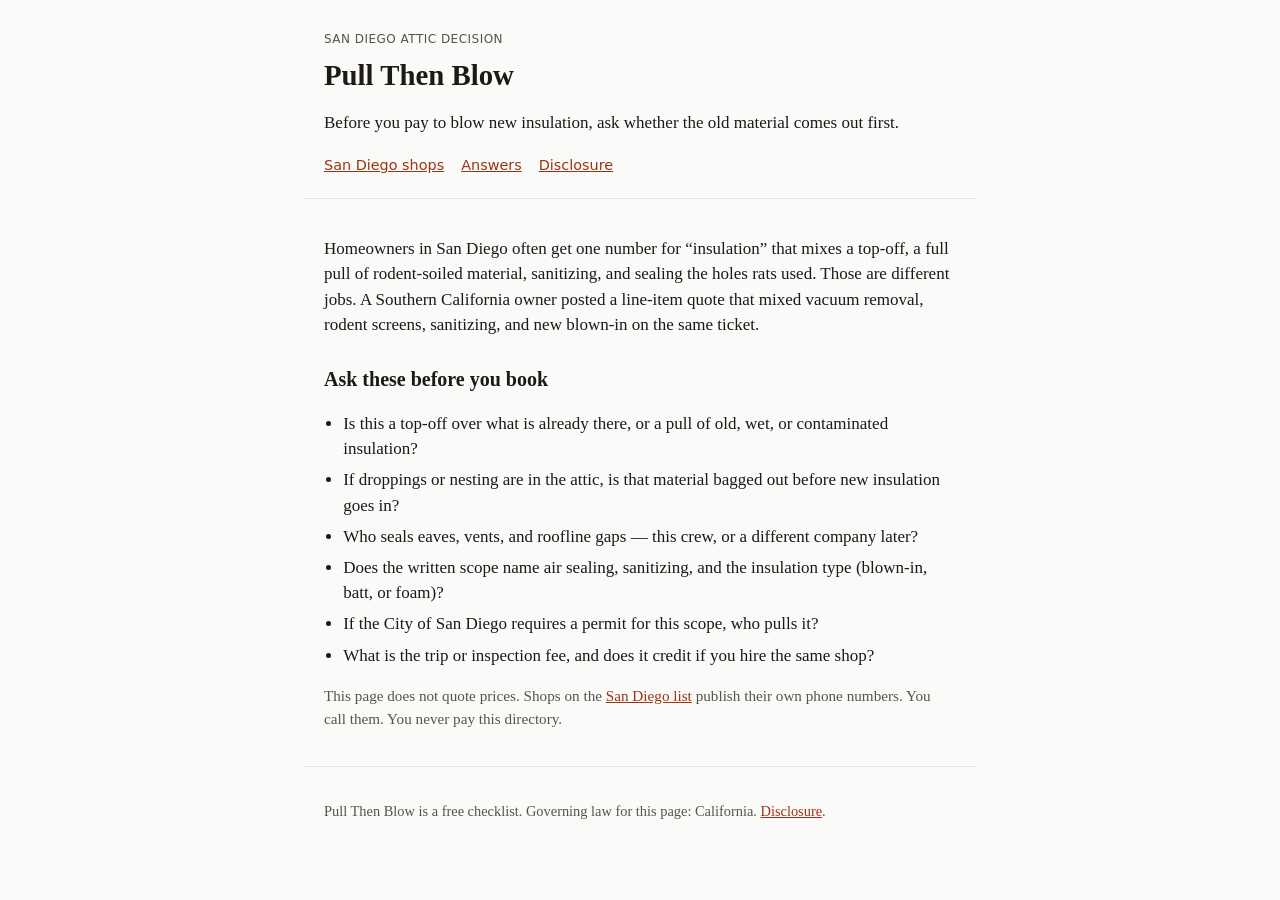
<file: index.html>
<!DOCTYPE html>
<html lang="en">
<head>
  <meta charset="utf-8">
  <meta name="viewport" content="width=device-width, initial-scale=1">
  <title>Pull Then Blow — San Diego attic insulation checklist</title>
  <meta name="description" content="San Diego attic checklist: ask whether rodent-contaminated insulation is pulled out before new blown-in, and whether entry points are sealed on the same job. Free. Customer never pays the directory.">
  <link rel="stylesheet" href="styles.css">
  <script type="application/ld+json">
  {
    "@context": "https://schema.org",
    "@type": "HowTo",
    "name": "How to compare a San Diego attic insulation quote",
    "description": "Ask whether contaminated material is removed before new insulation is blown, and whether rodent entry is sealed on the same written scope.",
    "step": [
      {"@type": "HowToStep", "name": "Ask what is already in the attic", "text": "Ask whether the quote is a top-off over existing insulation or a pull-out of old, wet, or rodent-soiled material."},
      {"@type": "HowToStep", "name": "Ask who seals the entry points", "text": "Ask if the same job closes eaves, vents, and roofline gaps, or if exclusion is a separate crew."},
      {"@type": "HowToStep", "name": "Ask what the written scope includes", "text": "Ask for removal, sanitizing, air sealing, new insulation depth or R-value, and who pulls a City of San Diego permit if the job needs one."},
      {"@type": "HowToStep", "name": "Call a shop that publishes its own number", "text": "Use the phone printed on the shop's own site. This page does not take payment."}
    ]
  }
  </script>
</head>
<body>
  <header>
    <p class="kicker">San Diego attic decision</p>
    <h1>Pull Then Blow</h1>
    <p>Before you pay to blow new insulation, ask whether the old material comes out first.</p>
    <nav>
      <a href="san-diego.html">San Diego shops</a>
      <a href="answers.html">Answers</a>
      <a href="disclose.html">Disclosure</a>
    </nav>
  </header>
  <main>
    <p>Homeowners in San Diego often get one number for “insulation” that mixes a top-off, a full pull of rodent-soiled material, sanitizing, and sealing the holes rats used. Those are different jobs. A Southern California owner posted a line-item quote that mixed vacuum removal, rodent screens, sanitizing, and new blown-in on the same ticket.</p>
    <h2>Ask these before you book</h2>
    <ul>
      <li>Is this a top-off over what is already there, or a pull of old, wet, or contaminated insulation?</li>
      <li>If droppings or nesting are in the attic, is that material bagged out before new insulation goes in?</li>
      <li>Who seals eaves, vents, and roofline gaps — this crew, or a different company later?</li>
      <li>Does the written scope name air sealing, sanitizing, and the insulation type (blown-in, batt, or foam)?</li>
      <li>If the City of San Diego requires a permit for this scope, who pulls it?</li>
      <li>What is the trip or inspection fee, and does it credit if you hire the same shop?</li>
    </ul>
    <p class="note">This page does not quote prices. Shops on the <a href="san-diego.html">San Diego list</a> publish their own phone numbers. You call them. You never pay this directory.</p>
  </main>
  <footer>
    <p>Pull Then Blow is a free checklist. Governing law for this page: California. <a href="disclose.html">Disclosure</a>.</p>
  </footer>
</body>
</html>
</file>
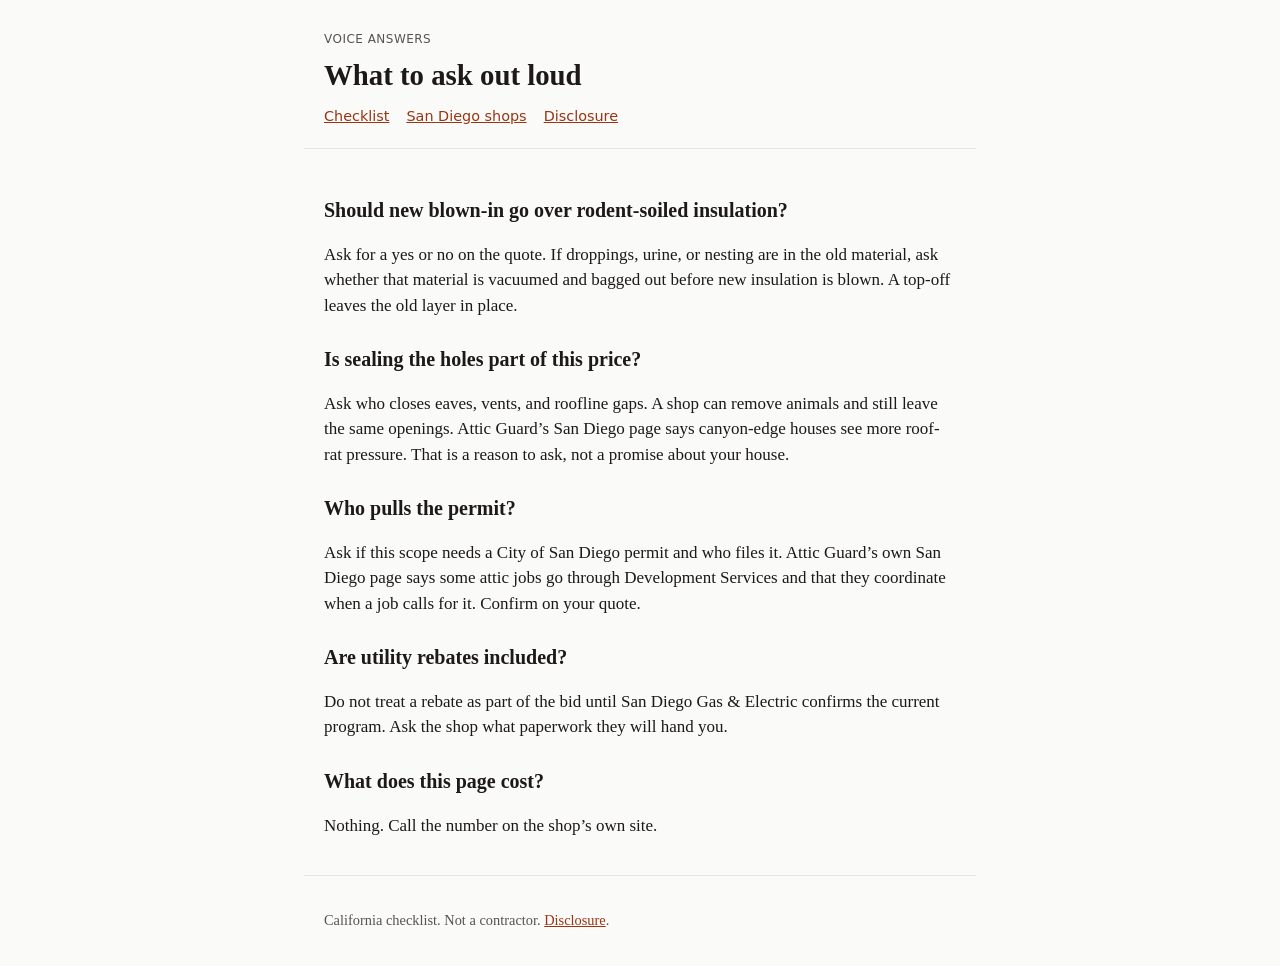
<file: answers.html>
<!DOCTYPE html>
<html lang="en">
<head>
  <meta charset="utf-8">
  <meta name="viewport" content="width=device-width, initial-scale=1">
  <title>San Diego attic answers — Pull Then Blow</title>
  <meta name="description" content="Short answers on San Diego attic insulation: pull contaminated material before blowing new, and ask who seals rodent entry.">
  <link rel="stylesheet" href="styles.css">
  <script type="application/ld+json">
  {
    "@context": "https://schema.org",
    "@type": "FAQPage",
    "mainEntity": [
      {
        "@type": "Question",
        "name": "Should new blown-in go over rodent-soiled insulation in a San Diego attic?",
        "acceptedAnswer": {"@type": "Answer", "text": "Ask the shop to say in writing whether soiled, wet, or nesting-filled material is pulled and bagged out before new insulation is installed. A top-off and a pull-out are different scopes."}
      },
      {
        "@type": "Question",
        "name": "Is rodent sealing part of the insulation job?",
        "acceptedAnswer": {"@type": "Answer", "text": "Ask whether eaves, vents, and roofline gaps are closed on this work order or left for another company. San Diego canyon-edge houses often need exclusion called out separately."}
      },
      {
        "@type": "Question",
        "name": "Who pulls a San Diego attic permit?",
        "acceptedAnswer": {"@type": "Answer", "text": "Ask the shop whether this scope needs a City of San Diego Development Services permit and whose name is on the application. Do not assume insulation-only work is permit-free."}
      },
      {
        "@type": "Question",
        "name": "Does this directory charge homeowners?",
        "acceptedAnswer": {"@type": "Answer", "text": "No. Pull Then Blow lists phones copied from each shop's own site. The customer pays the shop, not this page."}
      }
    ]
  }
  </script>
</head>
<body>
  <header>
    <p class="kicker">Voice answers</p>
    <h1>What to ask out loud</h1>
    <nav>
      <a href="index.html">Checklist</a>
      <a href="san-diego.html">San Diego shops</a>
      <a href="disclose.html">Disclosure</a>
    </nav>
  </header>
  <main>
    <h2>Should new blown-in go over rodent-soiled insulation?</h2>
    <p>Ask for a yes or no on the quote. If droppings, urine, or nesting are in the old material, ask whether that material is vacuumed and bagged out before new insulation is blown. A top-off leaves the old layer in place.</p>
    <h2>Is sealing the holes part of this price?</h2>
    <p>Ask who closes eaves, vents, and roofline gaps. A shop can remove animals and still leave the same openings. Attic Guard’s San Diego page says canyon-edge houses see more roof-rat pressure. That is a reason to ask, not a promise about your house.</p>
    <h2>Who pulls the permit?</h2>
    <p>Ask if this scope needs a City of San Diego permit and who files it. Attic Guard’s own San Diego page says some attic jobs go through Development Services and that they coordinate when a job calls for it. Confirm on your quote.</p>
    <h2>Are utility rebates included?</h2>
    <p>Do not treat a rebate as part of the bid until San Diego Gas &amp; Electric confirms the current program. Ask the shop what paperwork they will hand you.</p>
    <h2>What does this page cost?</h2>
    <p>Nothing. Call the number on the shop’s own site.</p>
  </main>
  <footer>
    <p>California checklist. Not a contractor. <a href="disclose.html">Disclosure</a>.</p>
  </footer>
</body>
</html>
</file>
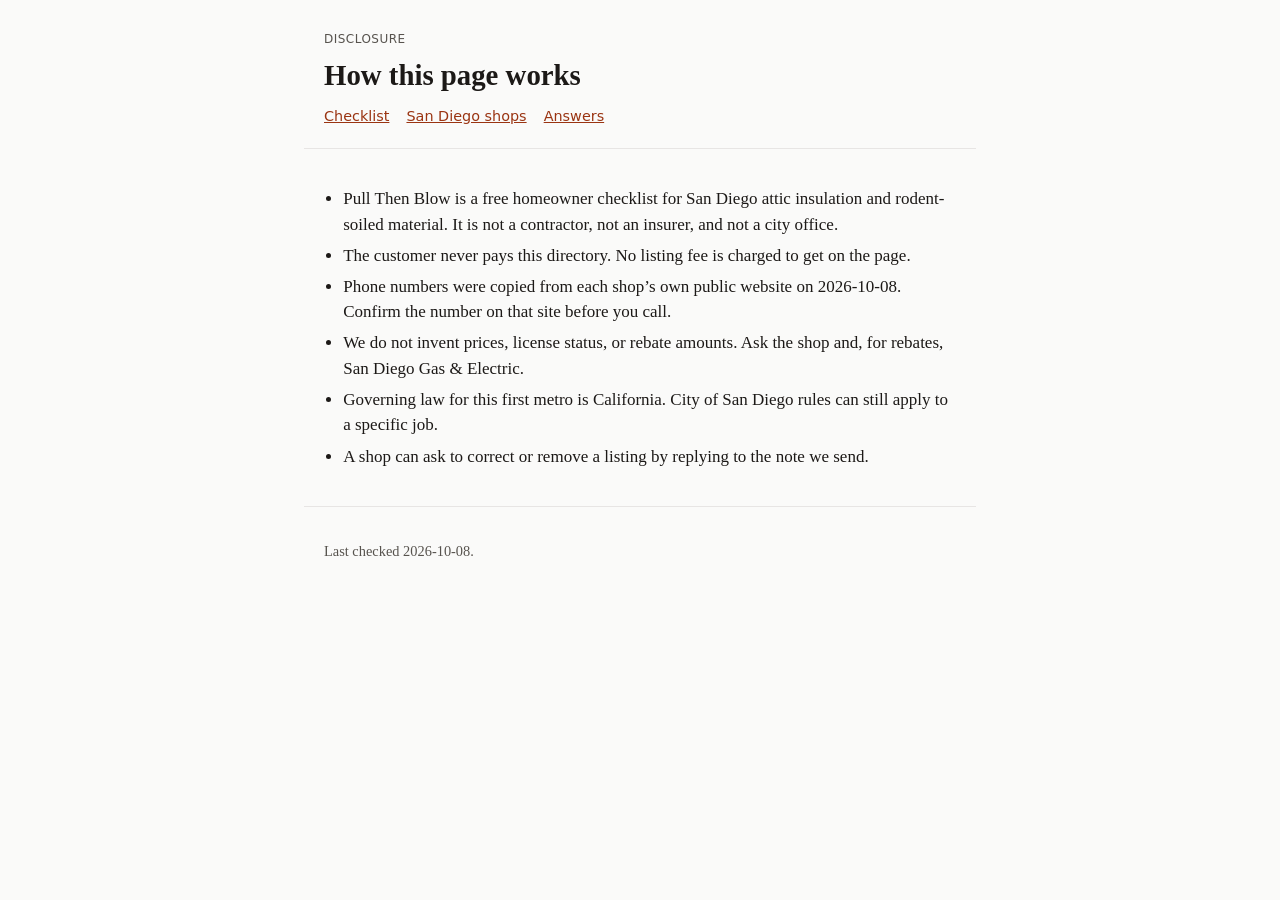
<file: disclose.html>
<!DOCTYPE html>
<html lang="en">
<head>
  <meta charset="utf-8">
  <meta name="viewport" content="width=device-width, initial-scale=1">
  <title>Disclosure — Pull Then Blow</title>
  <meta name="description" content="Pull Then Blow is a free San Diego checklist. Customer never pays the directory. California governing law.">
  <link rel="stylesheet" href="styles.css">
</head>
<body>
  <header>
    <p class="kicker">Disclosure</p>
    <h1>How this page works</h1>
    <nav>
      <a href="index.html">Checklist</a>
      <a href="san-diego.html">San Diego shops</a>
      <a href="answers.html">Answers</a>
    </nav>
  </header>
  <main>
    <ul>
      <li>Pull Then Blow is a free homeowner checklist for San Diego attic insulation and rodent-soiled material. It is not a contractor, not an insurer, and not a city office.</li>
      <li>The customer never pays this directory. No listing fee is charged to get on the page.</li>
      <li>Phone numbers were copied from each shop’s own public website on 2026-10-08. Confirm the number on that site before you call.</li>
      <li>We do not invent prices, license status, or rebate amounts. Ask the shop and, for rebates, San Diego Gas &amp; Electric.</li>
      <li>Governing law for this first metro is California. City of San Diego rules can still apply to a specific job.</li>
      <li>A shop can ask to correct or remove a listing by replying to the note we send.</li>
    </ul>
  </main>
  <footer>
    <p>Last checked 2026-10-08.</p>
  </footer>
</body>
</html>
</file>
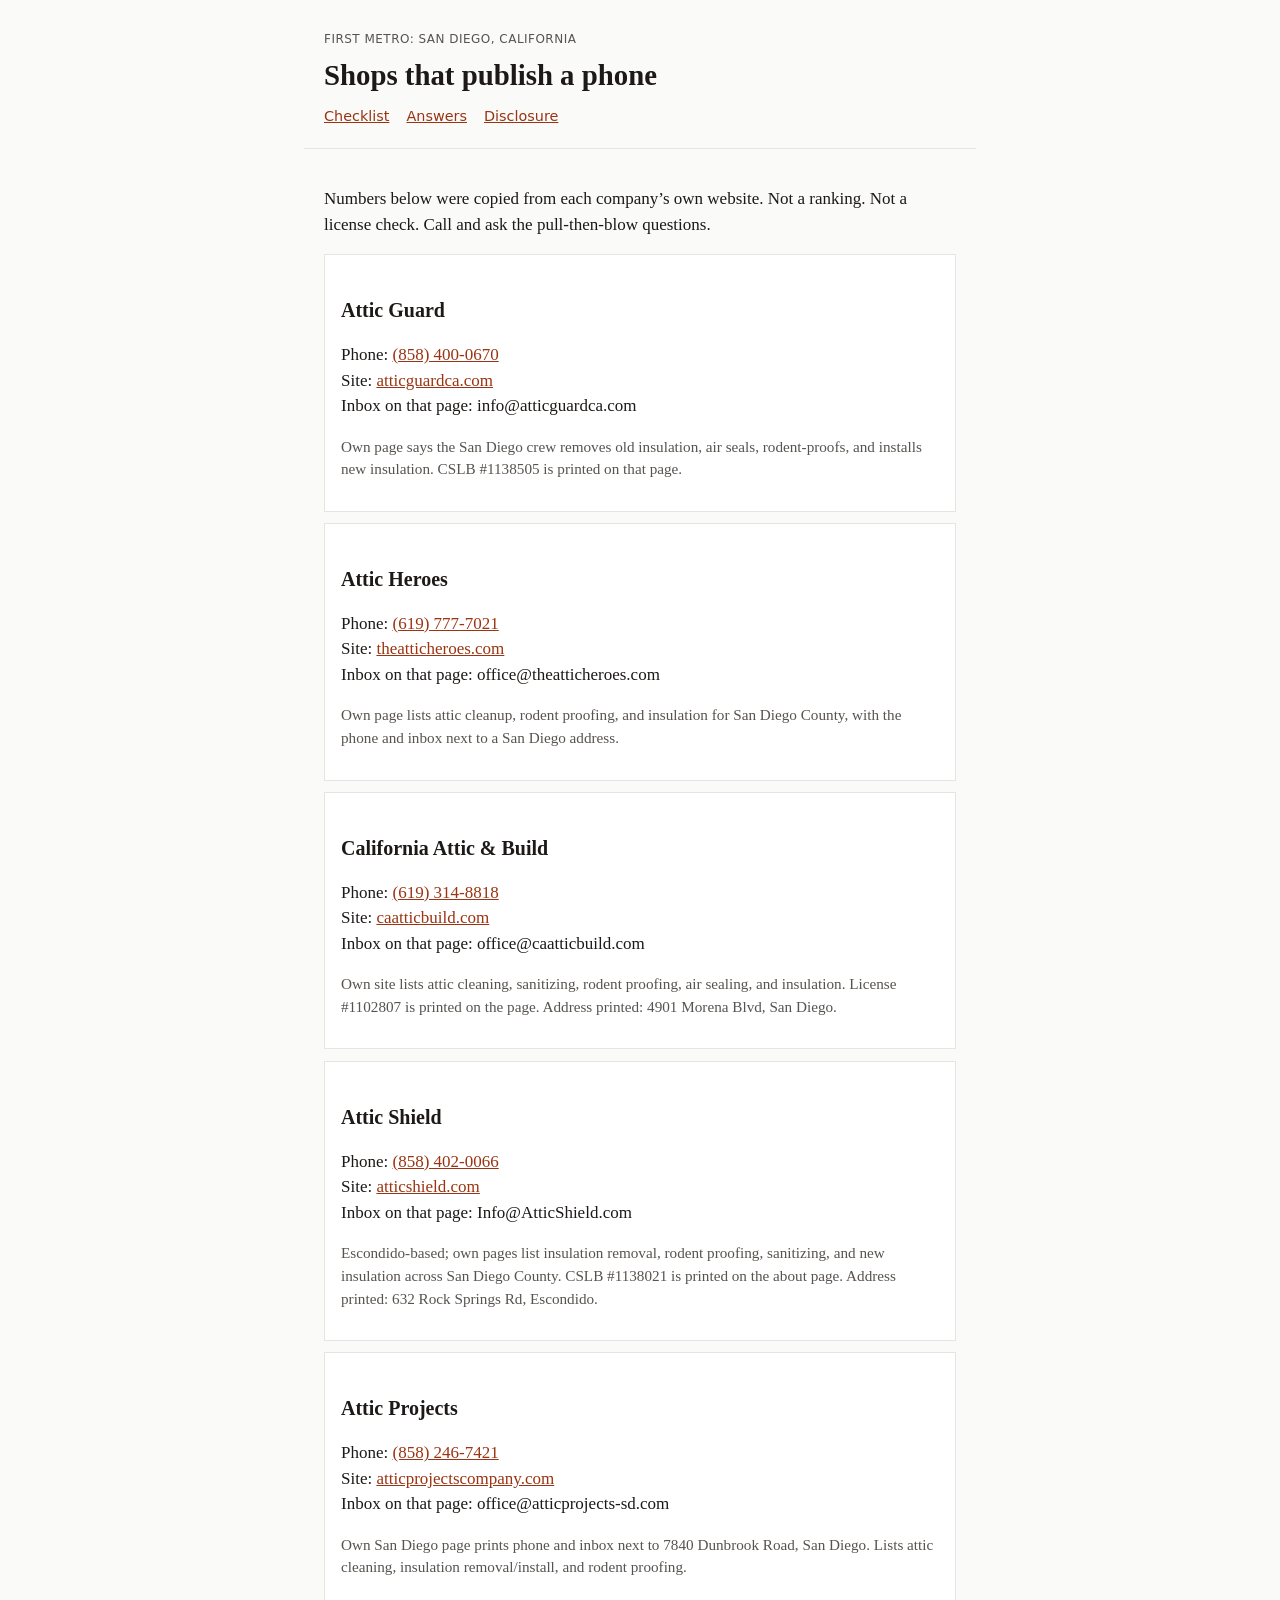
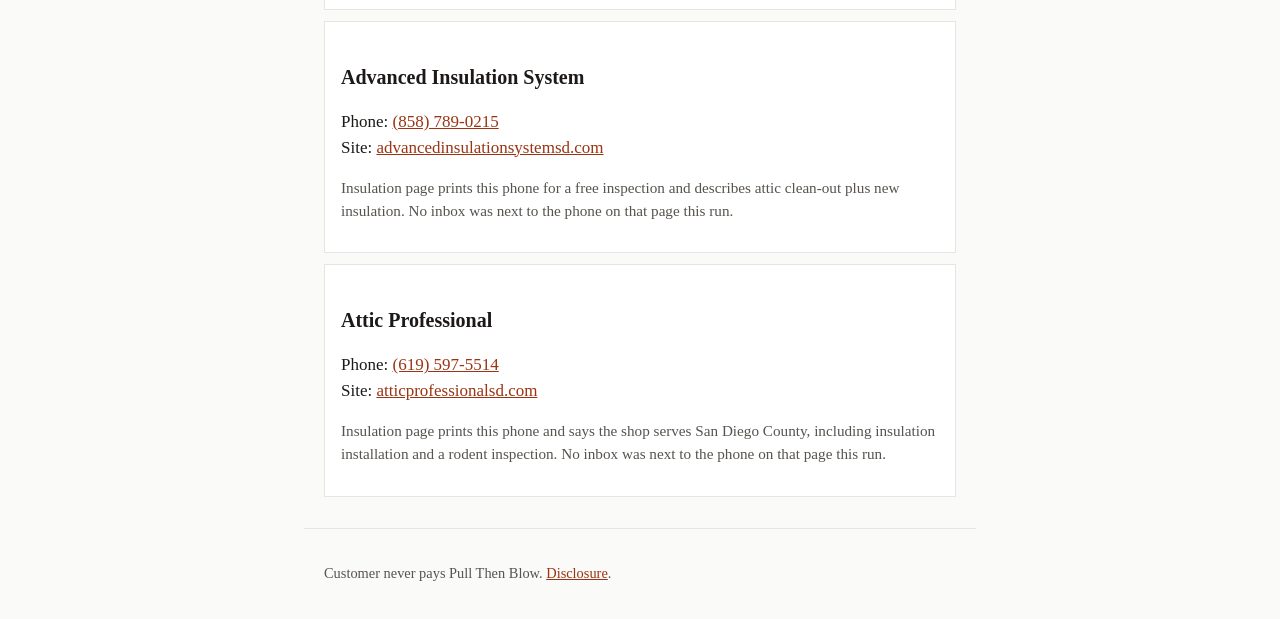
<file: san-diego.html>
<!DOCTYPE html>
<html lang="en">
<head>
  <meta charset="utf-8">
  <meta name="viewport" content="width=device-width, initial-scale=1">
  <title>San Diego attic shops — Pull Then Blow</title>
  <meta name="description" content="San Diego attic insulation and rodent-cleanup shops that publish a phone on their own site. Ask pull-out versus top-off before you book.">
  <link rel="stylesheet" href="styles.css">
</head>
<body>
  <header>
    <p class="kicker">First metro: San Diego, California</p>
    <h1>Shops that publish a phone</h1>
    <nav>
      <a href="index.html">Checklist</a>
      <a href="answers.html">Answers</a>
      <a href="disclose.html">Disclosure</a>
    </nav>
  </header>
  <main>
    <p>Numbers below were copied from each company’s own website. Not a ranking. Not a license check. Call and ask the pull-then-blow questions.</p>
    <article class="card">
      <h2>Attic Guard</h2>
      <p>Phone: <a href="tel:+18584000670">(858) 400-0670</a><br>Site: <a href="https://www.atticguardca.com/areas-we-serve/san-diego/">atticguardca.com</a><br>Inbox on that page: info@atticguardca.com</p>
      <p class="note">Own page says the San Diego crew removes old insulation, air seals, rodent-proofs, and installs new insulation. CSLB #1138505 is printed on that page.</p>
    </article>
    <article class="card">
      <h2>Attic Heroes</h2>
      <p>Phone: <a href="tel:+16197777021">(619) 777-7021</a><br>Site: <a href="https://theatticheroes.com/">theatticheroes.com</a><br>Inbox on that page: office@theatticheroes.com</p>
      <p class="note">Own page lists attic cleanup, rodent proofing, and insulation for San Diego County, with the phone and inbox next to a San Diego address.</p>
    </article>
    <article class="card">
      <h2>California Attic & Build</h2>
      <p>Phone: <a href="tel:+16193148818">(619) 314-8818</a><br>Site: <a href="https://caatticbuild.com/">caatticbuild.com</a><br>Inbox on that page: office@caatticbuild.com</p>
      <p class="note">Own site lists attic cleaning, sanitizing, rodent proofing, air sealing, and insulation. License #1102807 is printed on the page. Address printed: 4901 Morena Blvd, San Diego.</p>
    </article>
    <article class="card">
      <h2>Attic Shield</h2>
      <p>Phone: <a href="tel:+18584020066">(858) 402-0066</a><br>Site: <a href="https://atticshield.com/about-us/">atticshield.com</a><br>Inbox on that page: Info@AtticShield.com</p>
      <p class="note">Escondido-based; own pages list insulation removal, rodent proofing, sanitizing, and new insulation across San Diego County. CSLB #1138021 is printed on the about page. Address printed: 632 Rock Springs Rd, Escondido.</p>
    </article>
    <article class="card">
      <h2>Attic Projects</h2>
      <p>Phone: <a href="tel:+18582467421">(858) 246-7421</a><br>Site: <a href="https://www.atticprojectscompany.com/locations/san-diego-ca/">atticprojectscompany.com</a><br>Inbox on that page: office@atticprojects-sd.com</p>
      <p class="note">Own San Diego page prints phone and inbox next to 7840 Dunbrook Road, San Diego. Lists attic cleaning, insulation removal/install, and rodent proofing.</p>
    </article>
    <article class="card">
      <h2>Advanced Insulation System</h2>
      <p>Phone: <a href="tel:+18587890215">(858) 789-0215</a><br>Site: <a href="https://advancedinsulationsystemsd.com/insulation-services/">advancedinsulationsystemsd.com</a></p>
      <p class="note">Insulation page prints this phone for a free inspection and describes attic clean-out plus new insulation. No inbox was next to the phone on that page this run.</p>
    </article>
    <article class="card">
      <h2>Attic Professional</h2>
      <p>Phone: <a href="tel:+16195975514">(619) 597-5514</a><br>Site: <a href="https://www.atticprofessionalsd.com/insulation-installation">atticprofessionalsd.com</a></p>
      <p class="note">Insulation page prints this phone and says the shop serves San Diego County, including insulation installation and a rodent inspection. No inbox was next to the phone on that page this run.</p>
    </article>
  </main>
  <footer>
    <p>Customer never pays Pull Then Blow. <a href="disclose.html">Disclosure</a>.</p>
  </footer>
</body>
</html>
</file>
<file: styles.css>
:root { --ink: #1c1917; --muted: #57534e; --line: #e7e5e4; --bg: #fafaf9; --card: #fff; --accent: #9a3412; }
* { box-sizing: border-box; }
body { margin: 0; font: 17px/1.5 Georgia, "Iowan Old Style", serif; color: var(--ink); background: var(--bg); }
header, main, footer { max-width: 42rem; margin: 0 auto; padding: 1.25rem; }
header { border-bottom: 1px solid var(--line); }
a { color: var(--accent); }
h1 { font-size: 1.8rem; line-height: 1.2; margin: 0.2rem 0 0.6rem; }
h2 { font-size: 1.25rem; margin-top: 1.6rem; }
.kicker { letter-spacing: 0.04em; text-transform: uppercase; font: 0.75rem/1.2 system-ui, sans-serif; color: var(--muted); }
ul { padding-left: 1.2rem; }
li { margin: 0.35rem 0; }
.card { background: var(--card); border: 1px solid var(--line); padding: 0.9rem 1rem; margin: 0.7rem 0; }
.note { color: var(--muted); font-size: 0.95rem; }
nav a { margin-right: 0.8rem; font: 0.9rem/1 system-ui, sans-serif; }
footer { color: var(--muted); font-size: 0.9rem; border-top: 1px solid var(--line); }
</file>
